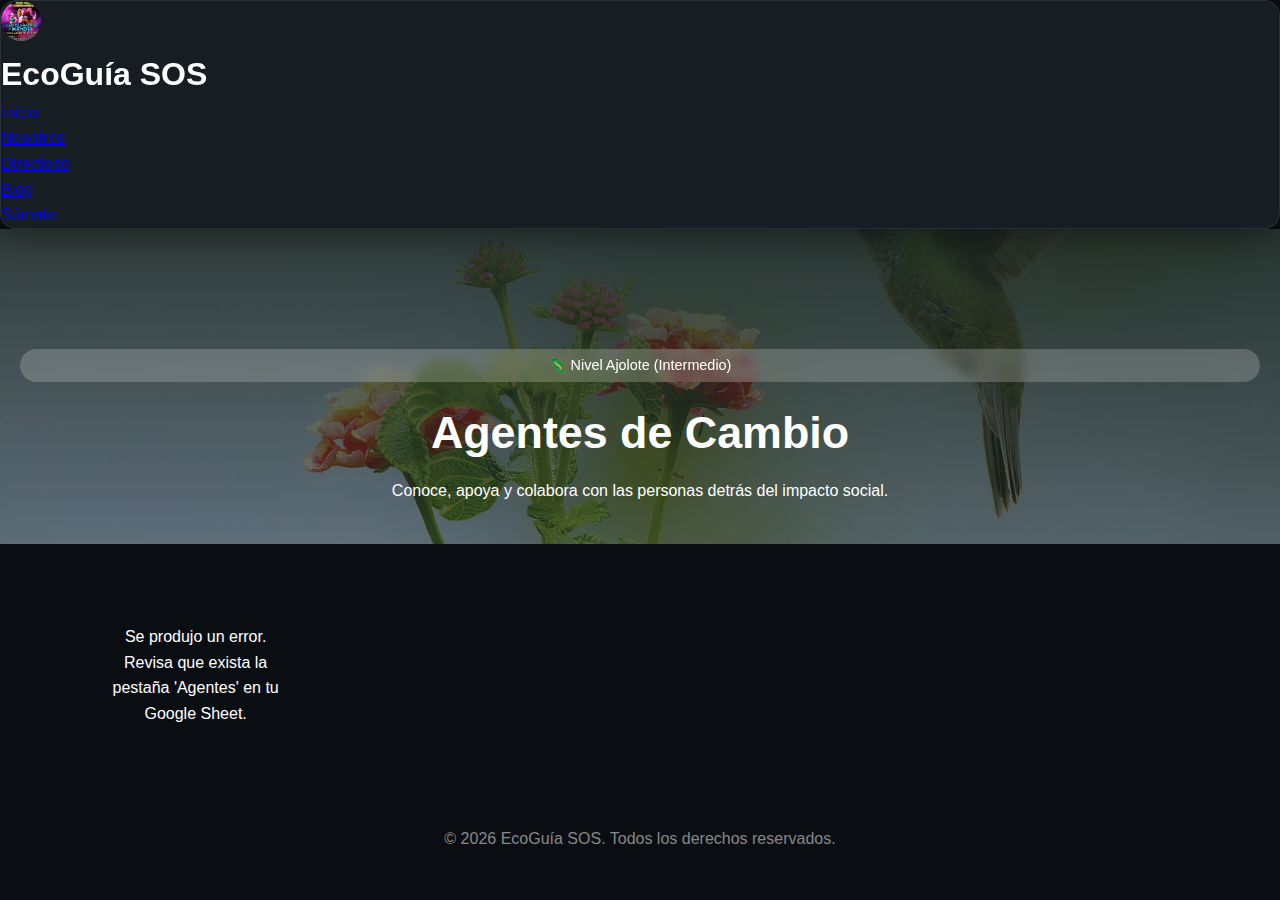
<file: pages/agentes.html>
<!DOCTYPE html>
<html lang="es">

<head>
    <meta charset="UTF-8">
    <meta name="viewport" content="width=device-width, initial-scale=1.0">
    <title>Agentes de Cambio | EcoGuía SOS</title>
    <meta name="description"
        content="Conoce a los líderes y organizaciones que hacen la diferencia en materia ecológica.">

    <!-- PWA -->
    <link rel="icon" href="../assets/gif/EGSlg.webp" type="image/gif">
    <link rel="manifest" href="../manifest.json">
    <meta name="theme-color" content="#72B04D">

    <!-- CSS Global -->
    <link rel="stylesheet" href="../assets/css/global.css">

    <style>
        .interior-hero {
            padding: 120px 20px 40px 20px;
            text-align: center;
            /* Fondo diferente para diferenciar la sección */
            background: linear-gradient(to bottom, rgba(30, 42, 36, 0.9), rgba(30, 42, 36, 0.6)), url('../assets/img/colibri.webp') center/cover no-repeat;
            color: white;
            min-height: 250px;
            display: flex;
            flex-direction: column;
            justify-content: center;
        }

        .interior-hero h2 {
            font-size: 2.8rem;
            margin-bottom: 10px;
            color: var(--primary-color);
        }

        .category-badge {
            background-color: rgba(255, 255, 255, 0.2);
            padding: 5px 15px;
            border-radius: 50px;
            font-size: 0.9rem;
            display: inline-block;
            margin-bottom: 15px;
            backdrop-filter: blur(5px);
        }

        .content-section {
            padding: 40px 20px;
            max-width: 1200px;
            margin: 0 auto;
        }

        /* PERFIL DE AGENTE (TIPO LINKEDIN/PORTFOLIO) */
        .agente-card {
            display: flex;
            flex-direction: column;
            align-items: center;
            background: rgba(43, 44, 46, 0.6);
            border: 1px solid rgba(255, 255, 255, 0.1);
            border-radius: var(--radius-lg);
            padding: 30px 20px;
            text-align: center;
            transition: all 0.3s ease;
        }

        .agente-card:hover {
            transform: translateY(-5px);
            background: rgba(43, 44, 46, 0.8);
            border-color: var(--primary-color);
            box-shadow: 0 10px 20px rgba(0, 0, 0, 0.2);
        }

        .agente-img {
            width: 120px;
            height: 120px;
            border-radius: 50%;
            object-fit: cover;
            border: 3px solid var(--primary-color);
            margin-bottom: 15px;
        }

        .agente-card h3 {
            margin: 0 0 5px 0;
            color: white;
            font-size: 1.3rem;
        }

        .agente-especialidad {
            color: var(--primary-color);
            font-weight: 600;
            font-size: 0.9rem;
            margin-bottom: 10px;
        }

        .agente-org {
            color: #aaa;
            font-size: 0.85rem;
            margin-bottom: 15px;
        }

        .btn-contact {
            background-color: transparent;
            border: 1px solid var(--primary-color);
            color: var(--primary-color);
            padding: 6px 15px;
            border-radius: 20px;
            text-decoration: none;
            font-size: 0.85rem;
            transition: all 0.2s ease;
        }

        .btn-contact:hover {
            background-color: var(--primary-color);
            color: var(--bg-dark);
        }

        .card-grid-container {
            display: grid;
            grid-template-columns: repeat(auto-fill, minmax(250px, 1fr));
            gap: 25px;
        }

        .loader-text {
            color: white;
            text-align: center;
            width: 100%;
            padding: 40px;
        }
    </style>

    <link rel="stylesheet" href="https://cdnjs.cloudflare.com/ajax/libs/font-awesome/6.5.1/css/all.min.css">
</head>

<body>

    <nav class="navbar glass-effect sticky-top">
        <div class="logo-container">
            <a href="../index.html" class="logo-circle">
                <img src="../assets/img/kpop.webp" alt="Logo de EcoGuía SOS" width="40" height="40"
                    style="border-radius:50%">
            </a>
            <h1>EcoGuía SOS</h1>
        </div>

        <div class="hamburger-menu">
            <i class="fa-solid fa-bars"></i>
        </div>

        <ul class="nav-menu" id="nav-menu-list">
            <li><a href="../index.html">Inicio</a></li>
            <li><a href="nosotros.html">Nosotros</a></li>
            <li><a href="#">Directorio</a></li>
            <li><a href="#">Blog</a></li>
            <li><a href="#" class="nav-btn-highlight">Súmate</a></li>
        </ul>
    </nav>

    <header class="interior-hero">
        <span class="category-badge">🦎 Nivel Ajolote (Intermedio)</span>
        <h2>Agentes de Cambio</h2>
        <p>Conoce, apoya y colabora con las personas detrás del impacto social.</p>
    </header>

    <main class="content-section">
        <div class="card-grid-container" id="agentes-container">
            <div class="loader-text">
                <i class="fa-solid fa-spinner fa-spin fa-2x"></i>
                <p>Buscando líderes ambientales comunitarios...</p>
            </div>
        </div>
    </main>

    <footer>
        <div style="text-align: center; padding: 20px; color: #888;">
            <p>&copy; 2026 EcoGuía SOS. Todos los derechos reservados.</p>
        </div>
    </footer>

    <script>
        const hamburger = document.querySelector('.hamburger-menu');
        const navMenu = document.getElementById('nav-menu-list');
        if (hamburger && navMenu) {
            hamburger.addEventListener('click', () => {
                navMenu.style.display = navMenu.style.display === 'flex' ? 'none' : 'flex';
            });
        }

        // --- FETCH GOOGLE SHEETS (Pestaña: Agentes) ---
        const SHEET_ID = '1D1eDZ89Jd71SyHQNX2fns8CoQlcCUrqAMprwjaOisCs';
        const PESTANA_AGENTES = 'Agentes';
        const DATA_URL = `https://docs.google.com/spreadsheets/d/${SHEET_ID}/gviz/tq?tqx=out:json&sheet=${PESTANA_AGENTES}`;

        async function fetchAgentes() {
            const container = document.getElementById('agentes-container');

            try {
                const req = await fetch(DATA_URL);
                const res = await req.text();
                const jsonStr = res.substring(res.indexOf("({") + 1, res.lastIndexOf("})") + 1);
                const data = JSON.parse(jsonStr);

                container.innerHTML = '';

                const rows = data.table.rows;

                if (!rows || rows.length === 0) {
                    container.innerHTML = `<p class="loader-text">Aún no hay agentes registrados.</p>`;
                    return;
                }

                // Asumiendo formato Excel: A:Nombre, B:Especialidad, C:Organizacion, D:Imagen, E:Contacto
                for (let i = 1; i < rows.length; i++) {
                    const row = rows[i];
                    if (!row || !row.c || !row.c[0]) continue;

                    const nombre = row.c[0] ? row.c[0].v : 'Agente sin nombre';
                    const especialidad = row.c[1] ? row.c[1].v : 'Ambientalista';
                    const organizacion = row.c[2] ? row.c[2].v : 'Independiente';
                    const imgUrl = row.c[3] ? row.c[3].v : '../assets/img/kpop.webp';
                    const contacto = row.c[4] ? row.c[4].v : '#';

                    const cardHtml = `
                        <article class="agente-card glass-effect fade-in">
                            <img src="${imgUrl}" alt="${nombre}" class="agente-img" onerror="this.src='../assets/img/kpop.webp'">
                            <h3>${nombre}</h3>
                            <div class="agente-especialidad">${especialidad}</div>
                            <div class="agente-org"><i class="fa-solid fa-users"></i> ${organizacion}</div>
                            <a href="${contacto}" class="btn-contact" target="_blank"><i class="fa-regular fa-envelope"></i> Contactar</a>
                        </article>
                    `;
                    container.innerHTML += cardHtml;
                }
            } catch (error) {
                console.error("Error al obtener Agentes:", error);
                container.innerHTML = `<p class="loader-text">Se produjo un error. Revisa que exista la pestaña 'Agentes' en tu Google Sheet.</p>`;
            }
        }

        document.addEventListener('DOMContentLoaded', fetchAgentes);
    </script>
</body>

</html>
</file>
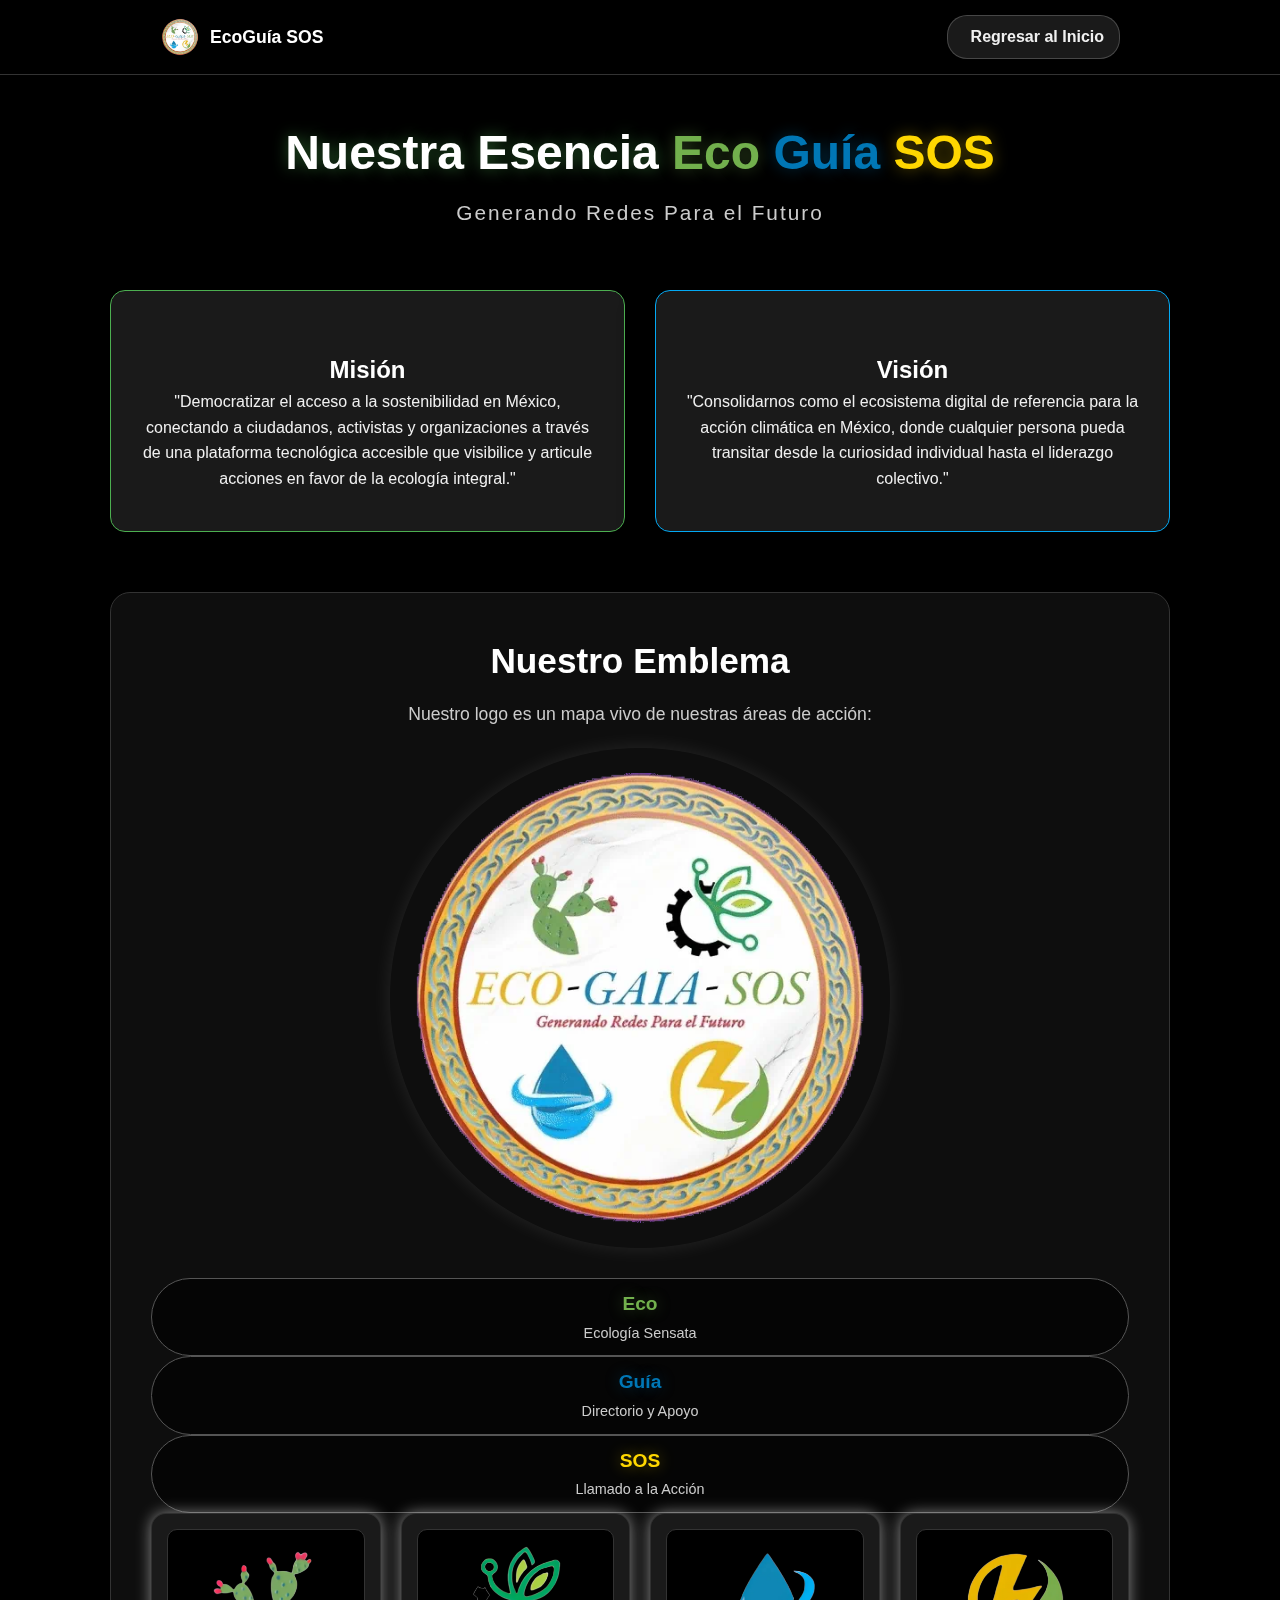
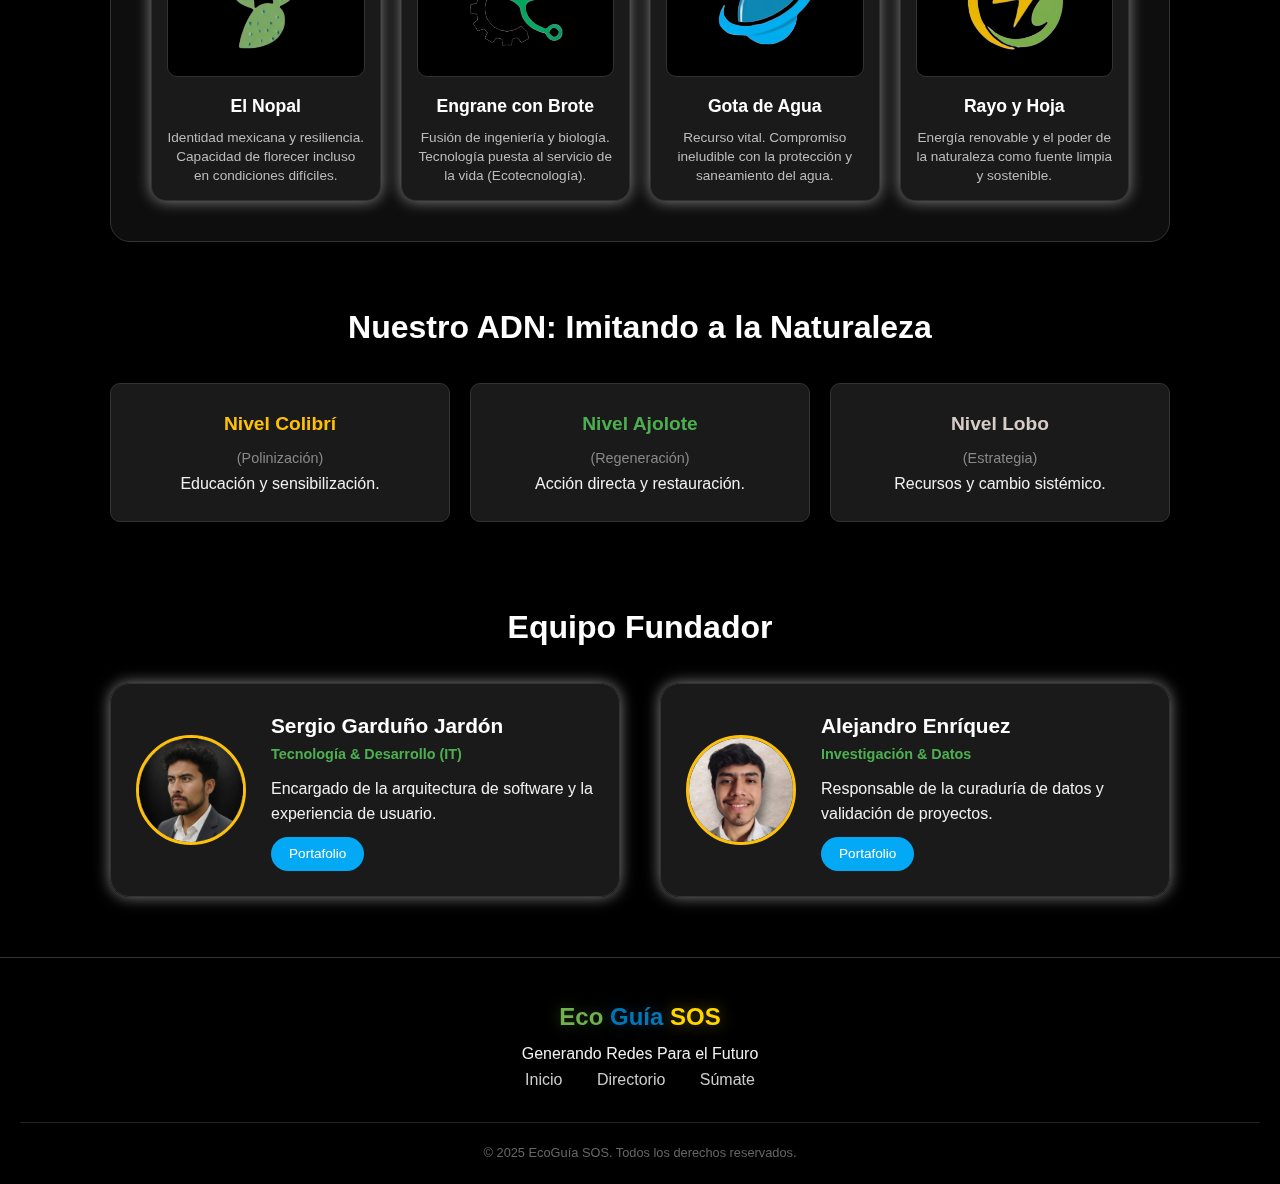
<file: pages/nosotros.html>
﻿<!DOCTYPE html>
<html lang="es">

<head>
    <meta charset="UTF-8">
    <meta name="viewport" content="width=device-width, initial-scale=1.0">
    <title>Nosotros | EcoGuía SOS</title>
    <meta name="description" content="Conoce a los fundadores y la historia de EcoGuía SOS.">
    <link rel="icon" href="../assets/gif/EGSlg.webp" type="image/gif">
    <link rel="manifest" href="../manifest.json">
    <meta name="theme-color" content="#72B04D">

    <!-- CSS Global unificado -->
    <link rel="stylesheet" href="../assets/css/global.css">
    <!-- Vinculamos el CSS de esta carpeta -->
    <link rel="stylesheet" href="../assets/css/nosotros.css">

    <!-- FontAwesome -->
    <link rel="stylesheet" href="https://cdnjs.cloudflare.com/ajax/libs/font-awesome/6.5.1/css/all.min.css">
</head>

<body>

    <!-- FONDO DE PARTÍCULAS (CONSTELACIÓN) -->
    <div id="particles-js"></div>

    <!-- NAVEGACIÓN SUPERIOR -->
    <nav class="nav-top">
        <div class="nav-content">
            <!-- Logo que lleva al inicio -->
            <a href="../index.html" class="nav-logo">
                <img src="../assets/gif/EGSlg.webp" alt="Logo EcoGuía SOS" onerror="this.style.display='none';">
                <span class="nav-text-logo">EcoGuía SOS</span>
            </a>

            <!-- Botón Regresar -->
            <a href="../index.html" class="btn-back">
                <i class="fas fa-arrow-left"></i> Regresar al Inicio
            </a>
        </div>
    </nav>

    <main class="nosotros-container">

        <!-- ENCABEZADO -->
        <header class="header-section">
            <h1>Nuestra Esencia
                <span class="txt-eco">Eco</span>
                <span class="txt-gaia">Guía</span>
                <span class="txt-sos">SOS</span>
            </h1>
            <p class="subtitle">Generando Redes Para el Futuro</p>
        </header>

        <!-- MISIÓN Y VISIÓN -->
        <section class="mv-grid">
            <div class="card mission">
                <div class="icon"><i class="fas fa-seedling"></i></div>
                <h2>Misión</h2>
                <p>
                    "Democratizar el acceso a la sostenibilidad en México, conectando a ciudadanos,
                    activistas y organizaciones a través de una plataforma tecnológica accesible
                    que visibilice y articule acciones en favor de la ecología integral."
                </p>
            </div>

            <div class="card vision">
                <div class="icon"><i class="fas fa-globe-americas"></i></div>
                <h2>Visión</h2>
                <p>
                    "Consolidarnos como el ecosistema digital de referencia para la acción climática en México,
                    donde cualquier persona pueda transitar desde la curiosidad individual hasta el
                    liderazgo colectivo."
                </p>
            </div>
        </section>

        <!-- SECCIÓN: SIMBOLOGÍA DEL LOGO -->
        <section class="symbology-section">
            <h3><i class="fas fa-fingerprint"></i> Nuestro Emblema</h3>
            <p class="section-intro">Nuestro logo es un mapa vivo de nuestras áreas de acción:</p>

            <!-- GIF CENTRAL -->
            <div class="logo-highlight">
                <img src="../assets/gif/EGSlg.webp" alt="Logo Animado EcoGuía SOS" class="main-logo-gif">
            </div>

            <div class="name-item">
                <span class="term txt-eco">Eco</span> <span class="def">Ecología Sensata</span>
            </div>
            <div class="name-item">
                <span class="term txt-gaia">Guía</span> <span class="def">Directorio y Apoyo</span>
            </div>
            <div class="name-item">
                <span class="term txt-sos">SOS</span> <span class="def">Llamado a la Acción</span>
            </div>


            <!-- Grid de Elementos (4 en renglón) -->
            <div class="symbols-grid">
                <!-- Nopal -->
                <div class="symbol-card">
                    <div class="symbol-img-box">
                        <img src="../assets/img/nopal.webp" alt="Nopal"
                            onerror="this.src='https://via.placeholder.com/300x200/2e7d32/fff?text=Foto+Nopal'">
                    </div>
                    <h4>El Nopal</h4>
                    <p class="symbol-desc">Identidad mexicana y resiliencia. Capacidad de florecer incluso en
                        condiciones difíciles.</p>
                </div>

                <!-- Engrane -->
                <div class="symbol-card">
                    <div class="symbol-img-box">
                        <img src="../assets/img/engrane.webp" alt="Engrane"
                            onerror="this.src='https://via.placeholder.com/300x200/555/fff?text=Foto+Engrane'">
                    </div>
                    <h4>Engrane con Brote</h4>
                    <p class="symbol-desc">Fusión de ingeniería y biología. Tecnología puesta al servicio de la vida
                        (Ecotecnología).</p>
                </div>

                <!-- Gota -->
                <div class="symbol-card">
                    <div class="symbol-img-box">
                        <img src="../assets/img/agua.webp" alt="Gota de Agua"
                            onerror="this.src='https://via.placeholder.com/300x200/0288d1/fff?text=Foto+Gota'">
                    </div>
                    <h4>Gota de Agua</h4>
                    <p class="symbol-desc">Recurso vital. Compromiso ineludible con la protección y saneamiento del
                        agua.</p>
                </div>

                <!-- Rayo -->
                <div class="symbol-card">
                    <div class="symbol-img-box">
                        <img src="../assets/img/luz.webp" alt="Rayo y Hoja"
                            onerror="this.src='https://via.placeholder.com/300x200/fbc02d/333?text=Foto+Energía'">
                    </div>
                    <h4>Rayo y Hoja</h4>
                    <p class="symbol-desc">Energía renovable y el poder de la naturaleza como fuente limpia y
                        sostenible.</p>
                </div>
            </div>
        </section>

        <!-- ADN / NIVELES -->
        <section class="dna-section">
            <h3>Nuestro ADN: Imitando a la Naturaleza</h3>
            <div class="levels-wrapper">
                <div class="level colibri">
                    <h4><i class="fas fa-dove"></i> Nivel Colibrí</h4>
                    <span>(Polinización)</span>
                    <p>Educación y sensibilización.</p>
                </div>
                <div class="level ajolote">
                    <h4><i class="fas fa-frog"></i> Nivel Ajolote</h4>
                    <span>(Regeneración)</span>
                    <p>Acción directa y restauración.</p>
                </div>
                <div class="level lobo">
                    <h4><i class="fas fa-dog"></i> Nivel Lobo</h4>
                    <span>(Estrategia)</span>
                    <p>Recursos y cambio sistémico.</p>
                </div>
            </div>
        </section>

        <!-- FUNDADORES -->
        <section class="founders-section">
            <h3>Equipo Fundador</h3>
            <div class="founders-grid">

                <!-- Sergio -->
                <div class="founder-card">
                    <div class="photo-frame">
                        <img src="../assets/img/profilecv.webp" alt="Sergio Garduño"
                            onerror="this.src='https://via.placeholder.com/150/333/fff?text=Sergio';">
                    </div>
                    <div class="info">
                        <h4>Sergio Garduño Jardón</h4>
                        <span class="role">Tecnología & Desarrollo (IT)</span>
                        <p>Encargado de la arquitectura de software y la experiencia de usuario.</p>
                        <div class="links">
                            <a href="https://sgj369.github.io/cv-sergio-gardu-o-jardon/index.html" target="_blank"
                                rel="noopener noreferrer" class="btn-link">Portafolio</a>
                            <a href="https://github.com/sgj369" target="_blank" rel="noopener noreferrer"
                                class="social-icon" aria-label="GitHub"><i class="fab fa-github"></i></a>
                        </div>
                    </div>
                </div>

                <!-- Alejandro -->
                <div class="founder-card">
                    <div class="photo-frame">
                        <img src="../assets/img/EVJA.webp" alt="Alejandro Enríquez"
                            onerror="this.src='https://via.placeholder.com/150/333/fff?text=Alejandro';">
                    </div>
                    <div class="info">
                        <h4>Alejandro Enríquez</h4>
                        <span class="role">Investigación & Datos</span>
                        <p>Responsable de la curaduría de datos y validación de proyectos.</p>
                        <div class="links">
                            <a href="https://jenriquezv1400.github.io/EVJA/" target="_blank" rel="noopener noreferrer"
                                class="btn-link">Portafolio</a>
                        </div>
                    </div>
                </div>

            </div>
        </section>

    </main>

    <!-- FOOTER -->
    <footer class="footer-main">
        <div class="footer-content">
            <div class="footer-logo">
                <h4>
                    <span class="txt-eco">Eco</span>
                    <span class="txt-gaia">Guía</span>
                    <span class="txt-sos">SOS</span>
                </h4>

                <p>Generando Redes Para el Futuro</p>
            </div>
            <div class="footer-links">
                <a href="../index.html">Inicio</a>
                <a href="#">Directorio</a>
                <a href="#">Súmate</a>
            </div>
        </div>
        <div class="footer-bottom">
            <p>&copy; 2025 EcoGuía SOS. Todos los derechos reservados.</p>
        </div>
    </footer>

    <!-- SCRIPTS DE PARTÍCULAS -->
    <script src="https://cdn.jsdelivr.net/particles.js/2.0.0/particles.min.js"></script>
    <script>
        particlesJS("particles-js", {
            "particles": {
                "number": {
                    "value": 60,
                    "density": { "enable": true, "value_area": 800 }
                },
                "color": {
                    /* Colores de tu Logo: Verde, Azul, Amarillo, Rojo(SOS) */
                    "value": ["#72B04D", "#0077b6", "#FFD700", "#E74C3C"]
                },
                "shape": { "type": "circle" },
                "opacity": {
                    "value": 0.7,
                    "random": true,
                    "anim": { "enable": true, "speed": 0.5, "opacity_min": 0, "sync": false }
                },
                "size": { "value": 6, "random": true },
                "line_linked": {
                    "enable": true,
                    "distance": 150,
                    "color": "#ffffff",
                    "opacity": 0.2,
                    "width": 1
                },
                "move": {
                    "enable": true,
                    "speed": 3,
                    "direction": "none",
                    "random": true,
                    "straight": false,
                    "out_mode": "out",
                    "bounce": false
                }
            },
            "interactivity": {
                "detect_on": "canvas",
                "events": {
                    "onhover": { "enable": true, "mode": "repulse" },
                    "onclick": { "enable": true, "mode": "push" },
                    "resize": true
                }
            },
            "retina_detect": true
        });
    </script>

    <script>
        if ('serviceWorker' in navigator) {
            window.addEventListener('load', () => {
                navigator.serviceWorker.register('../sw.js')
                    .then(reg => console.log('Service Worker registrado:', reg.scope))
                    .catch(err => console.log('Error al registrar Service Worker:', err));
            });
        }
    </script>
</body>

</html>
</file>
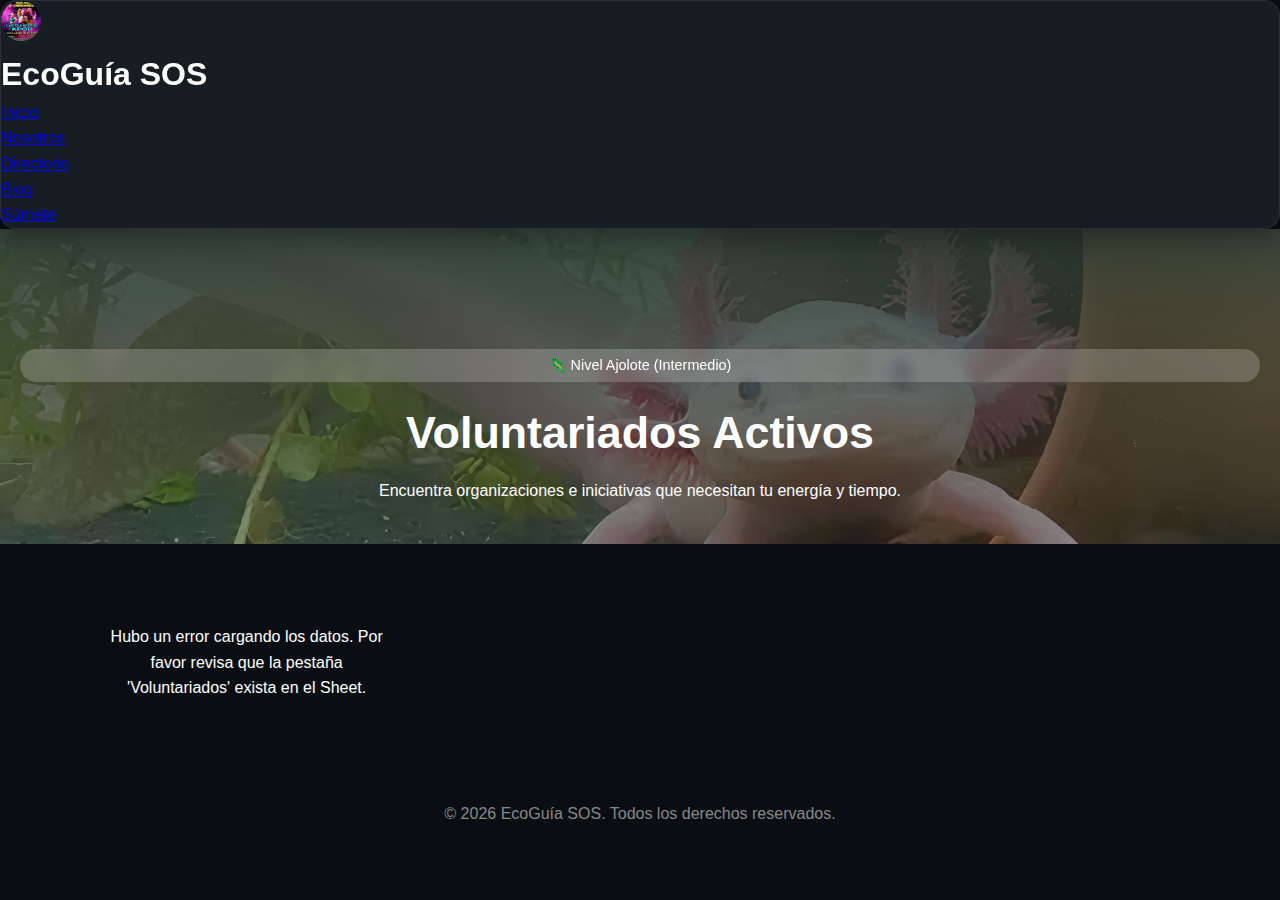
<file: pages/voluntariados.html>
<!DOCTYPE html>
<html lang="es">

<head>
    <meta charset="UTF-8">
    <meta name="viewport" content="width=device-width, initial-scale=1.0">
    <title>Voluntariados Activos | EcoGuía SOS</title>
    <meta name="description"
        content="Encuentra oportunidades de voluntariado ambiental en tu comunidad con EcoGuía SOS.">

    <!-- PWA -->
    <link rel="icon" href="../assets/gif/EGSlg.webp" type="image/gif">
    <link rel="manifest" href="../manifest.json">
    <meta name="theme-color" content="#72B04D">

    <!-- CSS Global -->
    <link rel="stylesheet" href="../assets/css/global.css">

    <!-- Css específico para plantillas interiores -->
    <style>
        .interior-hero {
            padding: 120px 20px 40px 20px;
            text-align: center;
            background: linear-gradient(to bottom, rgba(42, 61, 52, 0.9), rgba(42, 61, 52, 0.5)), url('../assets/img/ajolote.webp') center/cover no-repeat;
            color: white;
            min-height: 250px;
            display: flex;
            flex-direction: column;
            justify-content: center;
        }

        .interior-hero h2 {
            font-size: 2.8rem;
            margin-bottom: 10px;
            color: var(--primary-color);
        }

        .category-badge {
            background-color: rgba(255, 255, 255, 0.2);
            padding: 5px 15px;
            border-radius: 50px;
            font-size: 0.9rem;
            display: inline-block;
            margin-bottom: 15px;
            backdrop-filter: blur(5px);
        }

        .content-section {
            padding: 40px 20px;
            max-width: 1200px;
            margin: 0 auto;
        }

        /* Estilos modificados para la tarjeta de voluntariados */
        .voluntariado-card {
            display: flex;
            flex-direction: column;
            background: rgba(43, 44, 46, 0.6);
            border: 1px solid rgba(255, 255, 255, 0.1);
            border-radius: var(--radius-lg);
            overflow: hidden;
            transition: transform 0.3s ease;
        }

        .voluntariado-card:hover {
            transform: translateY(-5px);
            background: rgba(43, 44, 46, 0.8);
            border-color: var(--primary-color);
        }

        .v-img {
            width: 100%;
            height: 200px;
            object-fit: cover;
        }

        .v-content {
            padding: 20px;
            color: white;
            display: flex;
            flex-direction: column;
            flex-grow: 1;
        }

        .v-content h3 {
            margin-top: 0;
            color: var(--primary-color);
            font-size: 1.4rem;
        }

        .v-tag {
            color: #ccc;
            font-size: 0.9rem;
            margin-bottom: 5px;
        }

        .v-tag i {
            margin-right: 8px;
            color: var(--primary-color);
        }

        .btn-participa {
            margin-top: auto;
            align-self: flex-start;
            margin-top: 15px;
            background-color: var(--primary-color);
            color: var(--bg-dark);
            padding: 8px 20px;
            border-radius: 50px;
            text-decoration: none;
            font-weight: bold;
            transition: all 0.3s ease;
        }

        .btn-participa:hover {
            background-color: white;
        }

        .card-grid-container {
            display: grid;
            grid-template-columns: repeat(auto-fill, minmax(300px, 1fr));
            gap: 20px;
        }

        .loader-text {
            color: white;
            text-align: center;
            width: 100%;
            padding: 40px;
        }
    </style>

    <!-- FontAwesome -->
    <link rel="stylesheet" href="https://cdnjs.cloudflare.com/ajax/libs/font-awesome/6.5.1/css/all.min.css">
</head>

<body>

    <!-- MENÚ -->
    <nav class="navbar glass-effect sticky-top">
        <div class="logo-container">
            <a href="../index.html" class="logo-circle">
                <img src="../assets/img/kpop.webp" alt="Logo de EcoGuía SOS" width="40" height="40"
                    style="border-radius:50%">
            </a>
            <h1>EcoGuía SOS</h1>
        </div>

        <div class="hamburger-menu">
            <i class="fa-solid fa-bars"></i>
        </div>

        <!-- Menú de Opciones -->
        <ul class="nav-menu" id="nav-menu-list">
            <li><a href="../index.html">Inicio</a></li>
            <li><a href="nosotros.html">Nosotros</a></li>
            <li><a href="#">Directorio</a></li>
            <li><a href="#">Blog</a></li>
            <li><a href="#" class="nav-btn-highlight">Súmate</a></li>
        </ul>
    </nav>

    <!-- HEADER INTERIOR -->
    <header class="interior-hero">
        <span class="category-badge">🦎 Nivel Ajolote (Intermedio)</span>
        <h2>Voluntariados Activos</h2>
        <p>Encuentra organizaciones e iniciativas que necesitan tu energía y tiempo.</p>
    </header>

    <!-- CONTENIDO PRINCIPAL -->
    <main class="content-section">
        <div class="card-grid-container" id="voluntariados-container">
            <div class="loader-text">
                <i class="fa-solid fa-spinner fa-spin fa-2x"></i>
                <p>Cargando voluntariados desde la base de datos...</p>
            </div>
        </div>
    </main>

    <!-- FOOTER -->
    <footer>
        <!-- Mismo footer del template (simplificado) -->
        <div style="text-align: center; padding: 20px; color: #888;">
            <p>&copy; 2026 EcoGuía SOS. Todos los derechos reservados.</p>
        </div>
    </footer>

    <!-- SCRIPT DE DATOS -->
    <script>
        // Lógica de Menú Móvil
        const hamburger = document.querySelector('.hamburger-menu');
        const navMenu = document.getElementById('nav-menu-list');
        if (hamburger && navMenu) {
            hamburger.addEventListener('click', () => {
                navMenu.style.display = navMenu.style.display === 'flex' ? 'none' : 'flex';
            });
        }

        // --- FETCH GOOGLE SHEETS (Pestaña: Voluntariados) ---
        const SHEET_ID = '1D1eDZ89Jd71SyHQNX2fns8CoQlcCUrqAMprwjaOisCs';
        const PESTANA_VOLUNTARIADOS = 'Voluntariados';
        const DATA_URL = `https://docs.google.com/spreadsheets/d/${SHEET_ID}/gviz/tq?tqx=out:json&sheet=${PESTANA_VOLUNTARIADOS}`;

        async function fetchVoluntariados() {
            const container = document.getElementById('voluntariados-container');

            try {
                const req = await fetch(DATA_URL);
                const res = await req.text();
                // Limpiar JSONP
                const jsonStr = res.substring(res.indexOf("({") + 1, res.lastIndexOf("})") + 1);
                const data = JSON.parse(jsonStr);

                container.innerHTML = ''; // Limpiar loader

                const rows = data.table.rows;

                if (!rows || rows.length === 0) {
                    container.innerHTML = `<p class="loader-text">Aún no hay voluntariados registrados. ¡Vuelve pronto!</p>`;
                    return;
                }

                // Empezar desde la Fila 1 (ignorando Fila 0 de encabezados)
                for (let i = 1; i < rows.length; i++) {
                    const row = rows[i];
                    if (!row || !row.c || !row.c[0]) continue; // Saltar vacíos

                    // Adaptar estas columnas al orden real del Sheet del usuario. (Asumiendo A:Nombre, B:Lugar, C:Fecha, D:Imagen, E:Link)
                    const nombre = row.c[0] ? row.c[0].v : 'Voluntariado sin nombre';
                    const lugar = row.c[1] ? row.c[1].v : 'Ubicación por confirmar';
                    const fecha = row.c[2] ? row.c[2].v : 'Próximamente';
                    const imgUrl = row.c[3] ? row.c[3].v : '../assets/img/placeholder.webp';
                    const link = row.c[4] ? row.c[4].v : '#';

                    const cardHtml = `
                        <article class="voluntariado-card glass-effect fade-in">
                            <img src="${imgUrl}" alt="${nombre}" class="v-img" onerror="this.src='../assets/img/placeholder.webp'">
                            <div class="v-content">
                                <h3>${nombre}</h3>
                                <div class="v-tag"><i class="fa-solid fa-location-dot"></i> ${lugar}</div>
                                <div class="v-tag"><i class="fa-regular fa-calendar"></i> ${fecha}</div>
                                <a href="${link}" class="btn-participa" target="_blank">Participar</a>
                            </div>
                        </article>
                    `;
                    container.innerHTML += cardHtml;
                }
            } catch (error) {
                console.error("Error al obtener Voluntariados:", error);
                container.innerHTML = `<p class="loader-text">Hubo un error cargando los datos. Por favor revisa que la pestaña 'Voluntariados' exista en el Sheet.</p>`;
            }
        }

        document.addEventListener('DOMContentLoaded', fetchVoluntariados);
    </script>
</body>

</html>
</file>
<file: assets/css/nosotros.css>
:root {
    /* TU PALETA DE COLORES (Cámbialos aquí y cambian en todos lados) */
    --color-eco: #72B04D;  /* Verde */
    --color-gaia: #0077b6; /* Azul */
    --color-sos: #FFD700;  /* Amarillo */
    --color-glow: rgba(255, 255, 255, 0.5); /* Color del brillo (blanco semi-transparente) */
}
        /* Colores de referencia */
        :root {
            --color-primary: #4CAF50; /* Verde principal */
            --color-secondary: #d9ad4c; /* Dorado/Amarillo */
        }
        
        /* Estilos base para ambos botones */
        .btn-ecoguia, .btn-sumate {
            padding: 0.75rem 1.25rem;
            font-size: 0.875rem; 
            font-weight: 600;
            border-radius: 0.5rem; /* Bordes redondeados */
            transition: all 0.2s ease-in-out;
            color: white; /* Texto blanco para ambos */
            box-shadow: 0 4px 6px -1px rgba(0, 0, 0, 0.1), 0 2px 4px -2px rgba(0, 0, 0, 0.1);
            white-space: nowrap; /* Evita que el texto se rompa */
        }

        /* 1. Estilo para el botón dorado (Cómo usar ECOGUIA SOS) */
        .btn-ecoguia {
            background-color: var(--color-secondary); 
        }
        .btn-ecoguia:hover {
            background-color: #c99c3a; /* Tono más oscuro al pasar el ratón */
        }
        
        /* 2. Estilo para el botón verde (Súmate) */
        .btn-sumate {
            background-color: var(--color-primary); 
        }
        .btn-sumate:hover {
            background-color: #3e8e41; /* Tono más oscuro al pasar el ratón */
        }
/* Clases para pintar el texto */
.txt-eco { color: var(--color-eco) !important; }
.txt-gaia { color: var(--color-gaia) !important; }
.txt-sos { color: var(--color-sos) !important; }

/* Efecto de Brillo para las tarjetas */
.card, .symbol-card, .founder-card {
    border: 1px solid rgba(255,255,255,0.1); /* Borde sutil */
    box-shadow: 0 0 15px var(--color-glow); /* El brillo blanco */
    transition: transform 0.3s ease, box-shadow 0.3s ease;
}

/* Opcional: Que brille más al pasar el mouse */
.card:hover, .symbol-card:hover, .founder-card:hover {
    box-shadow: 0 0 25px var(--color-glow);
    transform: translateY(-5px);
}

/* --- VARIABLES (MODO OSCURO) --- */
:root {
    --nopal: #4CAF50;
    --agua: #03A9F4;
    --energia: #FFC107;
    --texto: #f0f0f0;
    --texto-secundario: #ccc;
    --fondo: #000000; /* Fondo Negro Puro para las partículas */
    --tarjeta-bg: rgba(30, 30, 30, 0.85); /* Semitransparente para ver partículas detrás */
    --borde: #333;
}

* { box-sizing: border-box; margin: 0; padding: 0; }

body {
    font-family: 'Segoe UI', Roboto, Helvetica, Arial, sans-serif;
    background-color: var(--fondo);
    color: var(--texto);
    line-height: 1.6;
    overflow-x: hidden; /* Evita scroll horizontal indeseado */
}

/* --- FONDO DE PARTÍCULAS --- */
#particles-js {
    position: fixed;
    width: 100%;
    height: 100%;
    top: 0;
    left: 0;
    z-index: -1; /* Detrás de todo */
    background-color: var(--fondo);
}

/* --- NAVEGACIÓN --- */
.nav-top {
    background-color: rgba(0, 0, 0, 0.9);
    padding: 15px 0;
    position: sticky;
    top: 0;
    z-index: 1000;
    border-bottom: 1px solid #333;
    backdrop-filter: blur(5px);
}
.nav-content {
    max-width: 1000px;
    margin: 0 auto;
    padding: 0 20px;
    display: flex;
    justify-content: space-between;
    align-items: center;
}
.nav-logo {
    text-decoration: none;
    display: flex;
    align-items: center;
    gap: 10px;
}
.nav-logo img { height: 40px; width: auto; }
.nav-text-logo { color: white; font-weight: bold; font-size: 1.1rem; }

.btn-back {
    text-decoration: none;
    color: var(--texto);
    font-weight: 600;
    display: inline-flex;
    align-items: center;
    gap: 8px;
    padding: 8px 15px;
    border-radius: 20px;
    background: rgba(255,255,255,0.1);
    transition: 0.3s;
    border: 1px solid rgba(255,255,255,0.2);
}
.btn-back:hover { background: var(--nopal); color: white; border-color: var(--nopal); }

/* --- LAYOUT PRINCIPAL --- */
.nosotros-container { 
    max-width: 1100px; /* Un poco más ancho para que quepan las 4 cartas */
    margin: 40px auto; 
    padding: 0 20px; 
    position: relative;
    z-index: 1; /* Encima de las partículas */
}

.header-section { text-align: center; margin-bottom: 60px; }
.header-section h1 { 
    font-size: 3rem; 
    color: white; 
    margin-bottom: 5px; 
    text-shadow: 0 0 15px rgba(76, 175, 80, 0.5); 
}
.brand-color { color: var(--nopal); }
.subtitle { font-size: 1.3rem; color: var(--texto-secundario); letter-spacing: 2px; }

/* --- TARJETAS MISIÓN/VISIÓN --- */
.mv-grid {
    display: grid; grid-template-columns: 1fr 1fr; gap: 30px; margin-bottom: 60px;
}
.card {
    background: var(--tarjeta-bg); padding: 40px 30px;
    border-radius: 15px; border-top: 4px solid transparent;
    box-shadow: 0 8px 32px 0 rgba(0, 0, 0, 0.5); 
    backdrop-filter: blur(4px);
    text-align: center;
    transition: transform 0.3s, box-shadow 0.3s;
    border: 1px solid rgba(255,255,255,0.05);
}
.card:hover { transform: translateY(-5px); box-shadow: 0 12px 40px rgba(0,0,0,0.6); }
.card.mission { border-color: var(--nopal); }
.card.vision { border-color: var(--agua); }
.card .icon { font-size: 2.5rem; margin-bottom: 20px; }
.card.mission .icon { color: var(--nopal); }
.card.vision .icon { color: var(--agua); }

/* --- SECCIÓN SIMBOLOGÍA --- */
.symbology-section {
    background: rgba(20, 20, 20, 0.7); /* Más transparente */
    padding: 40px;
    border-radius: 20px; margin-bottom: 60px;
    border: 1px solid #333; text-align: center;
    backdrop-filter: blur(5px);
}
.symbology-section h3 { font-size: 2.2rem; color: white; margin-bottom: 10px; }
.section-intro { color: var(--texto-secundario); margin-bottom: 20px; font-size: 1.1rem; }

/* GIF Central */
.logo-highlight { margin: 0 auto 30px auto; width: 500px; height: 500px; }
.main-logo-gif { width: 100%; height: 100%; object-fit: contain; border-radius: 50%; box-shadow: 0 0 20px rgba(255,255,255,0.1); }

/* Esto ajusta el tamaño solo en celulares */
@media (max-width: 768px) {
  .logo-highlight {
    width: 280px;  /* Ancho para móvil */
    height: 280px; /* Alto para móvil */
  position: relative;
  left: -15px;  /* Negativo mueve a la izquierda. Prueba con -10px o -20px */
  }
}



/* Desglose de nombre */
.name-breakdown {
    display: flex; justify-content: center; gap: 20px; margin-bottom: 50px; flex-wrap: wrap;
}
.name-item {
    background: rgba(0,0,0,0.6); padding: 10px 25px;
    border-radius: 50px; border: 1px solid #555;
}
.name-item .term { display: block; font-weight: bold; font-size: 1.2rem; color: var(--nopal); }
.name-item:nth-child(2) .term { color: var(--nopal); }
.name-item:nth-child(3) .term { color: var(--energia); }
.name-item .def { font-size: 0.9rem; color: var(--texto-secundario); }

/* --- GRID DE SÍMBOLOS (LO QUE PEDISTE) --- */
.symbols-grid {
    display: grid; 
    /* Desktop: 4 Columnas Iguales */
    grid-template-columns: repeat(4, 1fr); 
    gap: 20px;
}

.symbol-card {
    background: rgba(255, 255, 255, 0.05); 
    padding: 15px; 
    border-radius: 15px;
    transition: all 0.3s; 
    border: 1px solid rgba(255, 255, 255, 0.1);
    display: flex;
    flex-direction: column;
    height: 100%; /* Para que todas tengan el mismo alto */
}

.symbol-card:hover { 
    background: rgba(255, 255, 255, 0.1); 
    border-color: var(--agua); 
    transform: translateY(-3px);
}

/* Recuadros de Imagen */
.symbol-img-box {
    width: 100%; 
    aspect-ratio: 4/3; /* Mantiene proporción rectangular */
    background: #000;
    border-radius: 10px; overflow: hidden; margin-bottom: 15px;
    display: flex; align-items: center; justify-content: center;
    border: 1px solid #333;
}
.symbol-img-box img { width: 100%; height: 100%; object-fit: contain; padding: 10px; }

.symbol-card h4 { color: white; margin-bottom: 8px; font-size: 1.1rem; font-weight: bold; }
.symbol-desc { font-size: 0.85rem; color: #bbb; line-height: 1.4; }

/* --- ADN y FUNDADORES --- */
.dna-section h3, .founders-section h3 { font-size: 2rem; margin-bottom: 30px; color: white; text-align: center; }

.levels-wrapper { display: flex; flex-wrap: wrap; justify-content: center; gap: 20px; margin-bottom: 80px; }
.level {
    flex: 1; min-width: 250px; background: var(--tarjeta-bg);
    padding: 25px; border-radius: 10px; border: 1px solid #333;
    text-align: center; backdrop-filter: blur(5px);
}
.level h4 { font-size: 1.2rem; margin-bottom: 5px; }
.level.colibri h4 { color: var(--energia); }
.level.ajolote h4 { color: var(--nopal); }
.level.lobo h4 { color: #d7ccc8; }
.level span { font-size: 0.9rem; color: #888; }

/* Fundadores */
.founders-grid { display: grid; grid-template-columns: 1fr 1fr; gap: 40px; }
.founder-card {
    background: var(--tarjeta-bg); border-radius: 20px;
    padding: 25px; border: 1px solid #333; display: flex; align-items: center;
    backdrop-filter: blur(5px);
}
.photo-frame {
    width: 110px; height: 110px; border-radius: 50%; overflow: hidden;
    margin-right: 25px; border: 3px solid var(--energia); background: #000; flex-shrink: 0;
}
.photo-frame img { width: 100%; height: 100%; object-fit: cover; }
.founder-card .info h4 { margin: 0; font-size: 1.3rem; color: white; }
.founder-card .role { color: var(--nopal); font-weight: bold; font-size: 0.9rem; margin-bottom: 10px; display: block; }
.links { display: flex; align-items: center; gap: 15px; margin-top: 10px; }
.btn-link {
    background-color: var(--agua); color: white; padding: 6px 18px;
    border-radius: 20px; text-decoration: none; font-size: 0.85rem; transition: 0.3s;
}
.btn-link:hover { background-color: #0288d1; box-shadow: 0 0 10px var(--agua); }
.social-icon { color: white; font-size: 1.3rem; transition: 0.2s; }
.social-icon:hover { color: var(--nopal); }

/* --- FOOTER --- */
.footer-main {
    background-color: rgba(0,0,0,0.9); padding: 40px 20px 20px; margin-top: 60px;
    border-top: 1px solid #333; text-align: center; position: relative; z-index: 1;
}
.footer-content { margin-bottom: 30px; }
.footer-logo h4 { color: var(--nopal); font-size: 1.5rem; margin-bottom: 5px; }
.footer-links a { color: var(--texto-secundario); text-decoration: none; margin: 0 15px; transition: 0.3s; }
.footer-links a:hover { color: var(--nopal); }
.footer-bottom { border-top: 1px solid #222; padding-top: 20px; color: #666; font-size: 0.8rem; }

/* --- RESPONSIVE --- */

/* Tablets (iPad, etc.) - 2 Columnas */
@media (max-width: 1024px) {
    .symbols-grid {
        grid-template-columns: repeat(2, 1fr); /* 2 arriba, 2 abajo */
    }
}

/* Celulares - 1 Columna */
@media (max-width: 768px) {
    .mv-grid, .founders-grid { grid-template-columns: 1fr; }
    
    .symbols-grid {
        grid-template-columns: 1fr; /* 1 por fila (apilados) */
    }

    .founder-card { flex-direction: column; text-align: center; }
    .photo-frame { margin-right: 0; margin-bottom: 15px; }
    .links { justify-content: center; }
    
    .header-section h1 { font-size: 2rem; }
    .name-breakdown { gap: 10px; }
    .name-item { width: 100%; text-align: center; }
}
</file>
<file: assets/css/global.css>
/* ==========================================================
   GLOBAL.CSS - Variables, Web Fonts y Reseteo Base
   ========================================================== */

/* 1. IMPORTAR GOOGLE FONTS (Outfit y Roboto) */
@import url('https://fonts.googleapis.com/css2?family=Outfit:wght@300;400;600;700;800&family=Roboto:wght@300;400;500;700&display=swap');

/* 2. VARIABLES GLOBALES */
:root {
    /* Paleta Principal ECO GAIA SOS */
    --color-eco: #72B04D;
    /* Verde Nopal */
    --color-eco-hover: #5a8e3d;
    --color-gaia: #0077b6;
    /* Azul Agua */
    --color-gaia-hover: #005f92;
    --color-sos: #FFD700;
    /* Amarillo Energía */
    --color-sos-hover: #e0be00;

    /* Colores Especiales de Niveles */
    --color-colibri: #2a9d8f;
    --color-colibri-hover: #217a70;
    --color-ajolote: #0056b3;
    --color-ajolote-hover: #004494;
    --color-lobo: #6a00a8;
    --color-lobo-hover: #58008c;

    /* Tema Oscuro y Tarjetas Glassmorphism */
    --color-fondo: #0a0e12;
    /* Gris Noche Profundo */
    --color-texto: #f0f2f5;
    --color-texto-secundario: #a3aab1;
    --tarjeta-bg-light: rgba(255, 255, 255, 0.95);
    --tarjeta-bg-dark: rgba(30, 40, 45, 0.65);
    /* Más profundo para modo oscuro */
    --tarjeta-border-dark: rgba(255, 255, 255, 0.08);

    /* Otros Elementos Visuales */
    --color-glow: rgba(255, 255, 255, 0.3);
    /* Brillo moderado */
    --font-heading: 'Outfit', sans-serif;
    --font-body: 'Roboto', sans-serif;
    --shadow-soft: 0 4px 15px rgba(0, 0, 0, 0.1);
    --shadow-strong: 0 10px 30px rgba(0, 0, 0, 0.35);
}

/* 3. RESETEO BÁSICO Y PREFERENCIAS */
html {
    scroll-behavior: smooth;
    box-sizing: border-box;
}

*,
*::before,
*::after {
    box-sizing: inherit;
    margin: 0;
    padding: 0;
}

body {
    font-family: var(--font-body);
    background-color: var(--color-fondo);
    color: var(--color-texto);
    line-height: 1.6;
    overflow-x: hidden;
    -webkit-font-smoothing: antialiased;
    -moz-osx-font-smoothing: grayscale;
}

h1,
h2,
h3,
h4,
h5,
h6 {
    font-family: var(--font-heading);
    color: #ffffff;
    font-weight: 700;
}

a {
    transition: all 0.3s ease;
}

/* 4. CLASES DE UTILIDAD TEXTO */
.txt-eco {
    color: var(--color-eco) !important;
    text-shadow: 0 0 15px rgba(114, 176, 77, 0.4);
}

.txt-gaia {
    color: var(--color-gaia) !important;
    text-shadow: 0 0 15px rgba(0, 119, 182, 0.4);
}

.txt-sos {
    color: var(--color-sos) !important;
    text-shadow: 0 0 15px rgba(255, 215, 0, 0.4);
}

/* 5. EFECTOS GLOBALES GLASSMORPHISM Y TARJETAS */
.glass-effect {
    background: var(--tarjeta-bg-dark);
    -webkit-backdrop-filter: blur(12px);
    backdrop-filter: blur(12px);
    border: 1px solid var(--tarjeta-border-dark);
    border-radius: 16px;
    box-shadow: var(--shadow-strong);
}

.glass-effect:hover {
    box-shadow: 0 12px 40px rgba(0, 0, 0, 0.5), inset 0 0 0 1px rgba(255, 255, 255, 0.1);
}

.flat-nav {
    border-radius: 0;
    border-top: none;
    border-left: none;
    border-right: none;
}

.pill-radius {
    border-radius: 50px;
}
</file>
